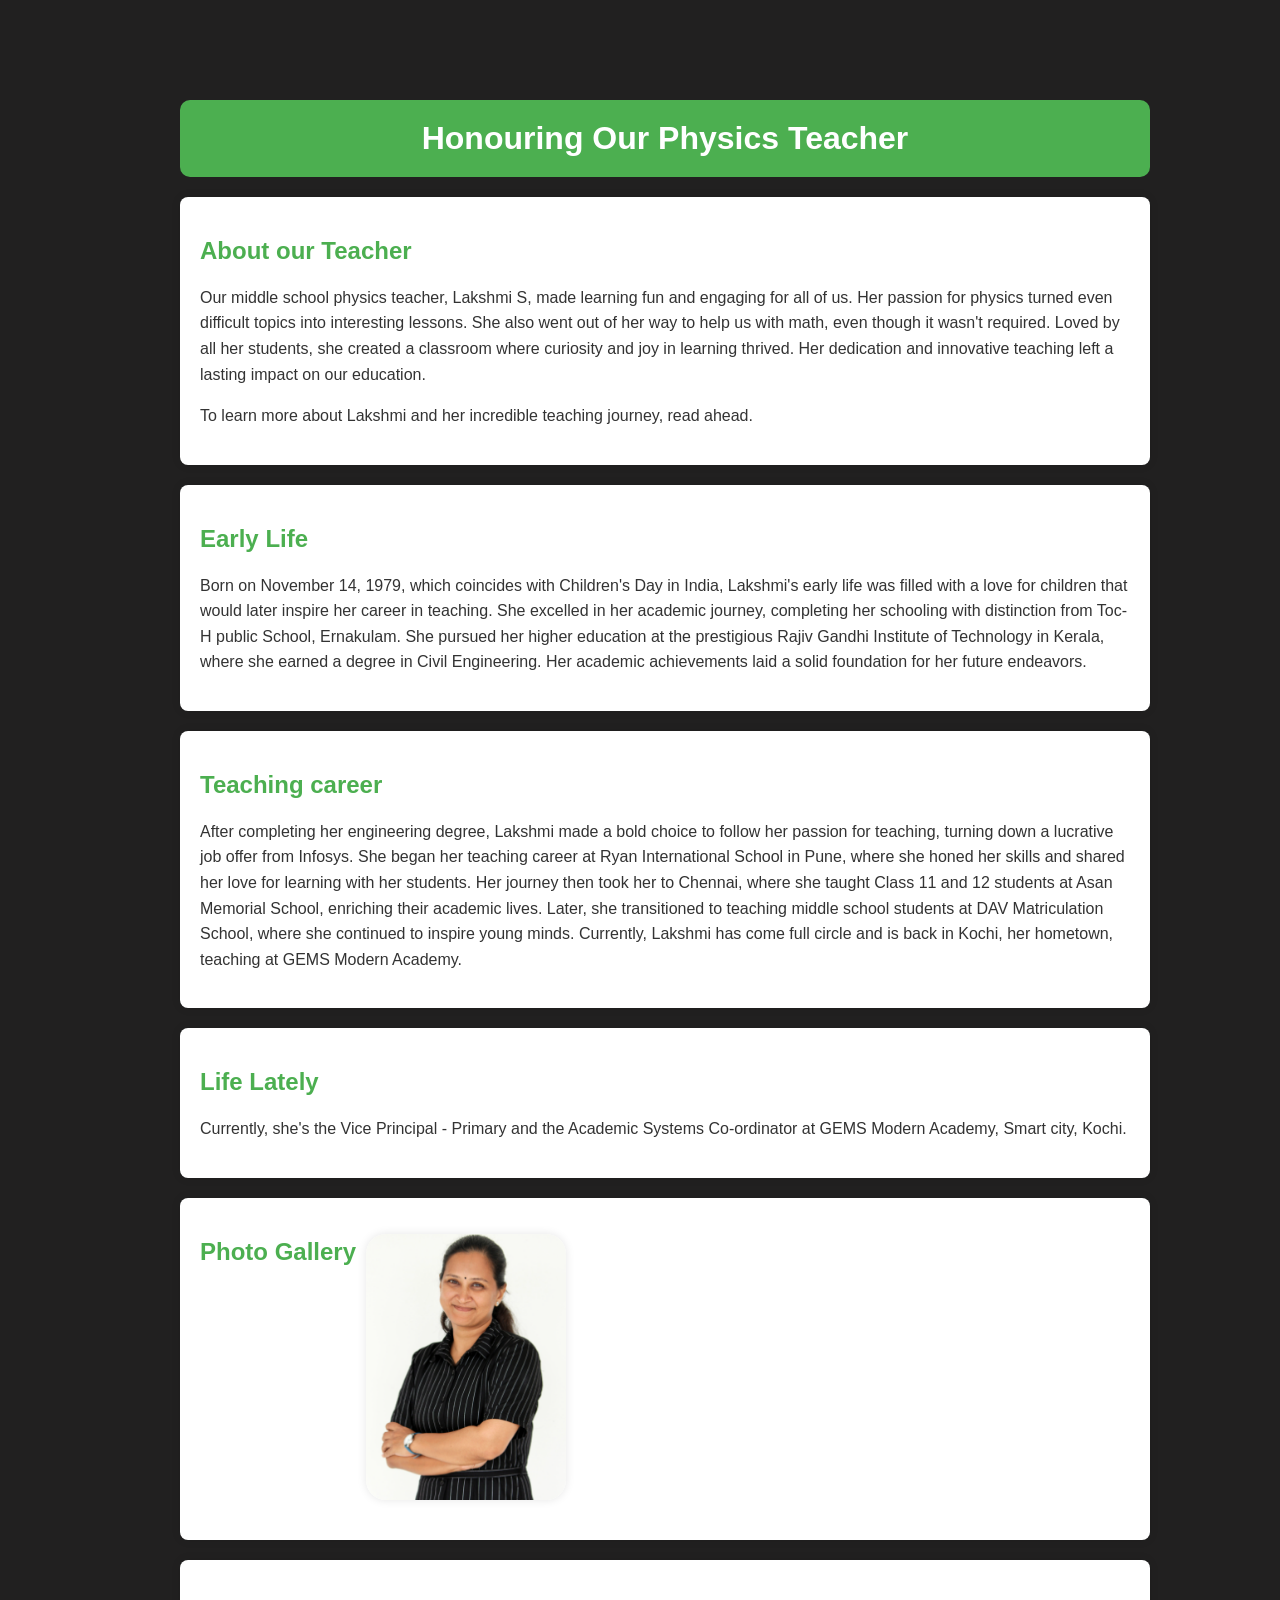
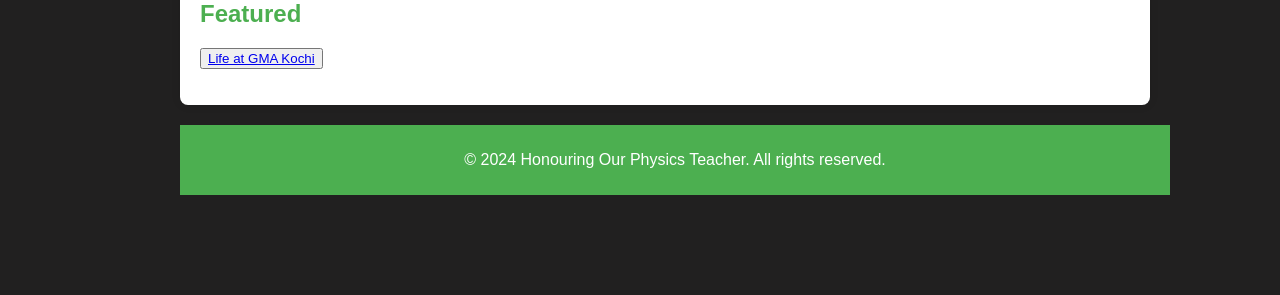
<file: index.html>
<!DOCTYPE html>
<html lang="en">
<head>
    <meta charset="UTF-8">
    <meta name="viewport" content="width=device-width, initial-scale=1.0">
    <title>Honoring Our Physics Teacher</title>
    <link rel="stylesheet" href="styles.css">
</head>
<body>
    <header>
        <h1>Honouring Our Physics Teacher</h1>
    </header>

    <section class="bio">
        <h2>About our Teacher</h2>
        <p>Our middle school physics teacher, Lakshmi S, made learning fun and engaging for all of us. 
            Her passion for physics turned even difficult topics into interesting lessons. 
            She also went out of her way to help us with math, even though it wasn't required. 
            Loved by all her students, she created a classroom where curiosity and joy in learning thrived. 
            Her dedication and innovative teaching left a lasting impact on our education.</p>

            <p>To learn more about Lakshmi and her incredible teaching journey, read ahead.</p>
    </section>

    <section class="Early life">
        <h2>Early Life</h2>
        <ul>
            <p>Born on November 14, 1979, which coincides with Children's Day in India, 
                Lakshmi's early life was filled with a love for children that would later inspire her career in teaching.
                She excelled in her academic journey, completing her schooling with distinction from Toc-H public School, Ernakulam. 
                She pursued her higher education at the prestigious Rajiv Gandhi Institute of Technology in Kerala, 
                where she earned a degree in Civil Engineering. Her academic achievements laid a solid foundation for her future endeavors.
            </p>
        </ul>
    </section>

    <section class="Teaching career">
        <h2>Teaching career</h2>
        <ul>
            <p>After completing her engineering degree, Lakshmi made a bold choice to follow her passion for teaching, turning down a lucrative job offer from Infosys. 
                She began her teaching career at Ryan International School in Pune, where she honed her skills and shared her love for learning with her students. 
                Her journey then took her to Chennai, where she taught Class 11 and 12 students at Asan Memorial School, enriching their academic lives. 
                Later, she transitioned to teaching middle school students at DAV Matriculation School, where she continued to inspire young minds. 
                Currently, Lakshmi has come full circle and is back in Kochi, her hometown, teaching at GEMS Modern Academy.
            </p>
        </ul>
    </section>

    <section class="Life Lately">
        <h2>Life Lately</h2>
        <p>Currently, she's the Vice Principal - Primary and the Academic Systems Co-ordinator at GEMS Modern Academy, Smart city, Kochi.</p>
    </section>

    <section class="gallery">
        <h2>Photo Gallery </h2>
        <ul>
            <img src="website.png" alt="Lakshmi">
        </ul>
    </section>

    <section class="Featured">
        <h2>Featured</h2>
        <ul>
            <button class="gmak-site">
                <a href="https://international.gemsmodernacademy-kochi.in/about-our-team" target="_blank">Life at GMA Kochi</a>
            </button>
        </ul>
    </section>

    <footer>
        <p>&copy; 2024 Honouring Our Physics Teacher. All rights reserved.</p>
    </footer>
</body>
</html>
</file>
<file: styles.css>
body {
    font-family: Arial, sans-serif;
    margin: 100px;
    padding-top: 0px;
    padding-right: 30px;
    padding-bottom: 0px;
    padding-left: 80px;
    background-color: #212020;
    color: #333;
}

.container {
    max-width: 800px;
    width: 50%;
    margin: 100px;
    padding: 20px;
    box-sizing: border-box;
    margin-left: 100px;
    margin-right: 100px;
}

header {
    background-color: #4CAF50;
    color: white;
    text-align: center;
    padding: 20px;
    margin-bottom: 20px;
    border-radius: 10px;
}

header h1 {
    margin: 0;
}

section {
    padding: 20px;
    background: white;
    box-shadow: 0 0 10px rgba(0, 0, 0, 0.1);
    border-radius: 8px;
    margin-bottom: 20px;
}

section h2 {
    color: #4CAF50;
}

section p {
    line-height: 1.6;
}

section ul {
    list-style-type: none;
    padding: 0;
}

section ul li {
    background: #f4f4f4;
    margin: 5px 0;
    padding: 10px;
    border-left: 5px solid #4CAF50;
}

.gallery {
    display: flex;
    flex-wrap: wrap;
    gap: 10px;
}

.gallery img {
    width: 100%;
    height: auto;
    max-width: 200px;
    border-radius: 20px;
    padding-top: auto;
    box-shadow: 0 0 10px rgba(0, 0, 0, 0.1);
}

footer {
    background-color: #4CAF50;
    color: rgb(255, 255, 255);
    text-align: center;
    padding: 10px;
    position: auto;
    bottom: 0;
    width: 100%;
}


.button{
    background-colour: #4CAF50;
    color: white;
    border: none;
    height: 50px;
    width:200px;
    cursor: pointer;
    transition: opacity 0.1s;
}

.button:hover{
    background-color: #05EA24;
    opacity:0.8;
}

.button:active{
    opacity:0.5;
}
    


@media only screen and (max-width: 800px){
    .container{

    width: 50%;
    margin: 50px;
    padding: 5px;
    box-sizing: border-box;
    margin-left: 20px;
    margin-right: 20px;
    }
}
</file>
